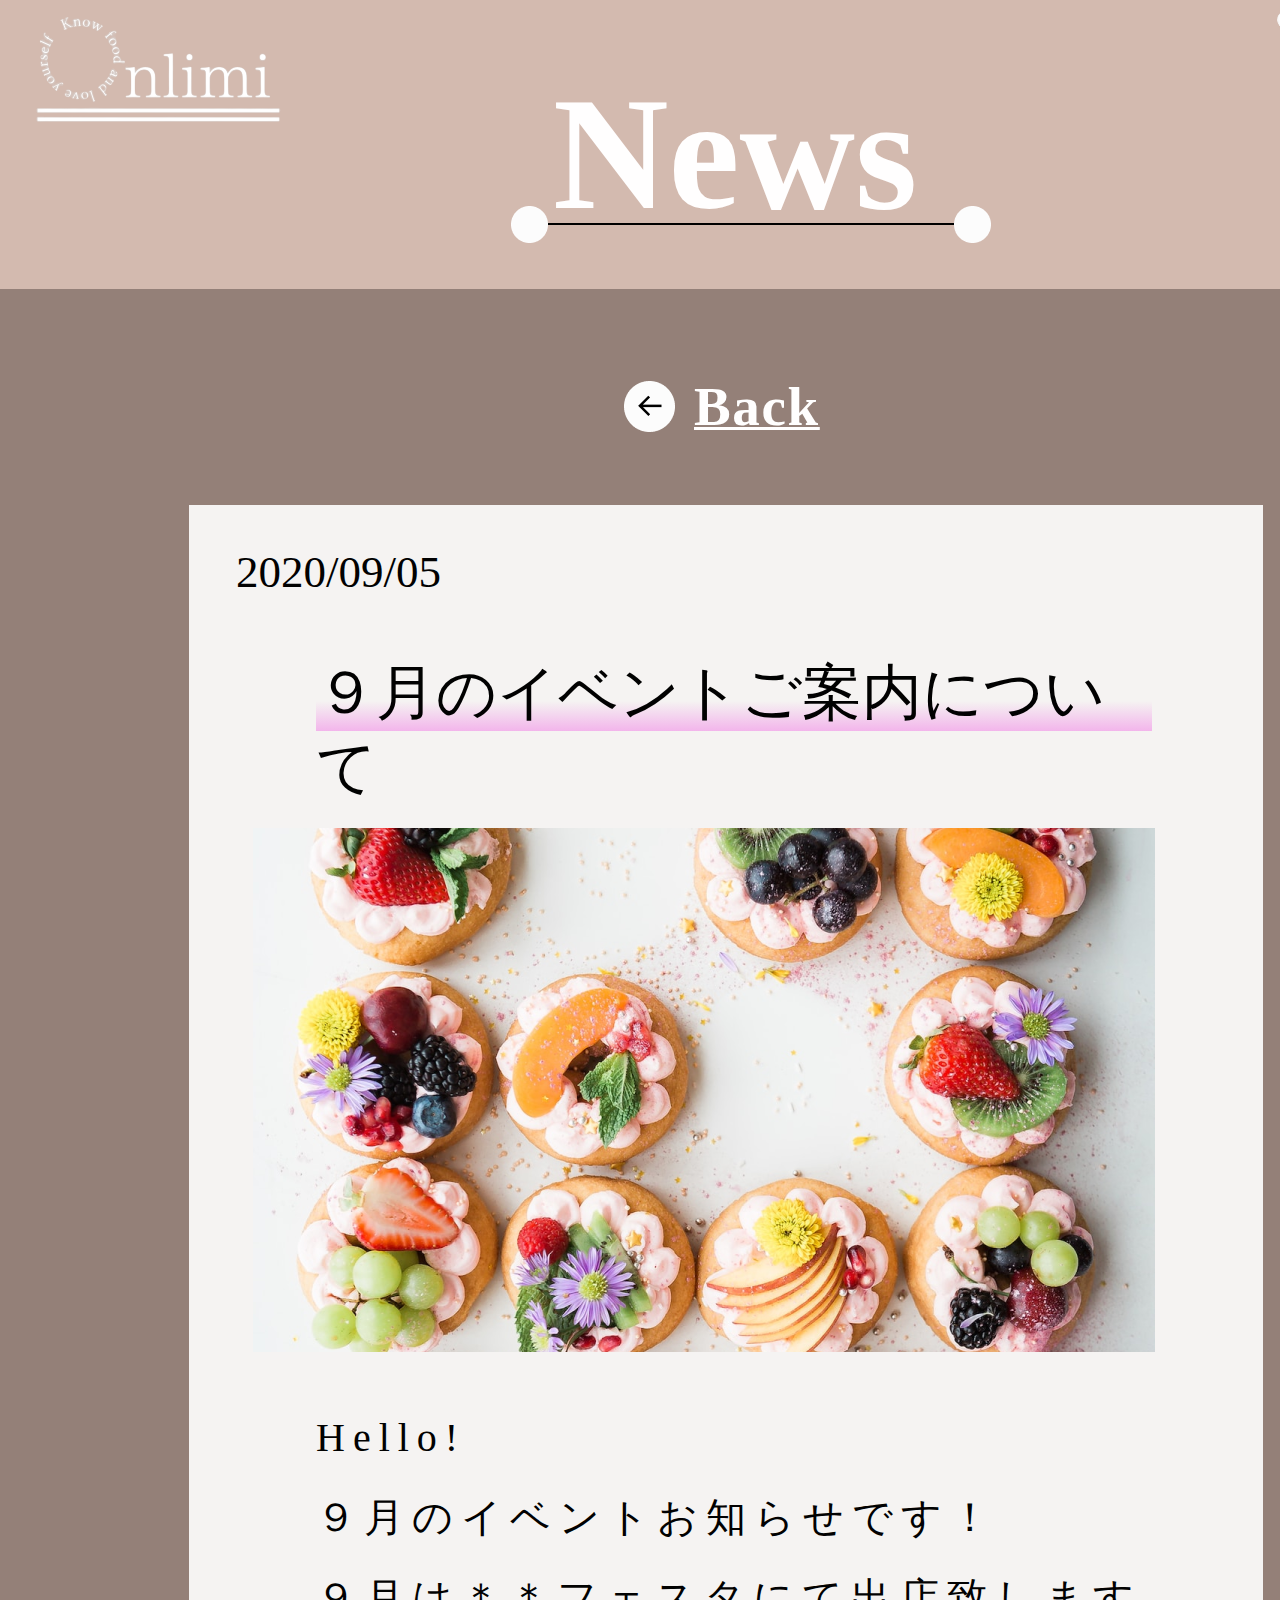
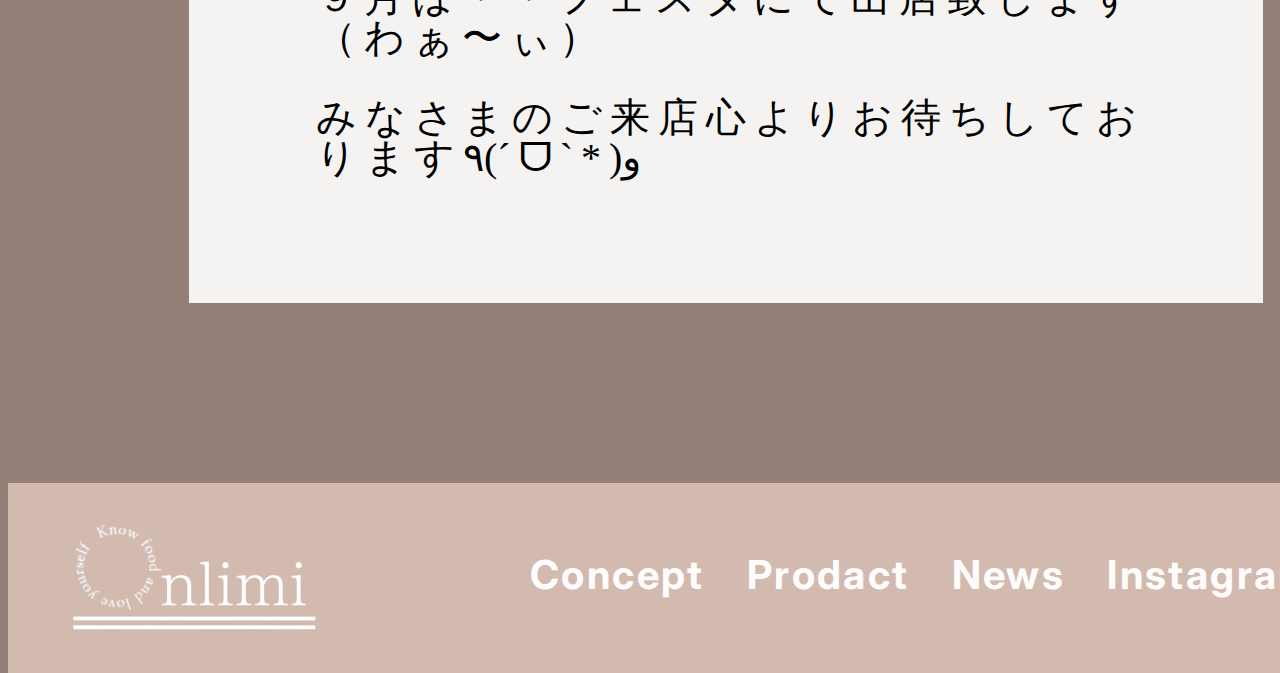
<file: news.html>
<!DOCTYPE html>
<html lang="ja">


<head>
  <meta charset="utf-8">
  <meta charset="description" content="">
  <title>
  _News_
  </title>
  <link href="./css/news.css" rel="stylesheet">
</head>

<body>
  <header>
    <div class="container">
      <img class="news_head_logo" src="./imag/ico/onlimi.png" alt="ロゴ写真">
     <img class="news_head_img" src="./imag/img/news_head_img.png">
      </div>

   
      <h1 class="ttl1">News</h1>
      <img class="news_head_img2" src="./imag/img/newa_head_img2.png">
  </header>

  <main>
    <div class="container">
      <div class="btn">
        <img class="btn_img" src="./imag/ico/news_icon2.png">
        <p><a href="./index.html">Back</a></p>
      </div> 
    </div>

      <figure class="news_1">
        <div class="box_container">2020/09/05</div>
        <div class="ttl_box_container"> 
          ９月のイベントご案内について</div>
        <img class="news_main_img" src="./imag/img/news_main_img.png">

        <div class="coment">
          <p>Hello!</p>
          <p>９月のイベントお知らせです！</p>
          <p>９月は＊＊フェスタにて出店致します<br>（わぁ〜ぃ）</p>
          <p>みなさまのご来店心よりお待ちしております٩(ˊᗜˋ*)و</p>
        </div>
      </figure> 
  
  </main>

<footer>
    <div class="container_2">
      <div class="footer_logo">
        <img src="./imag/ico/onlimi.png" alt="ロゴ写真">
    
      <nav class="nav_footer">
        <ul class="list_nav_footer">
          <li><a href ="./index.html#concept">Concept</a></li>
          <li><a href="./index.html#product">Prodact</a></li>
          <li><a href="./index.html#news">News</a></li>
          <li><a href="./index.html#instagram">Instagram</a></li>
          <a href=""></a> <img class="footer_ist" src="./imag/ico/insta_ico.png" alt="insta写真">
        </ul>
      </nav>
    </div>
  </div>
</footer>
</body>
</file>
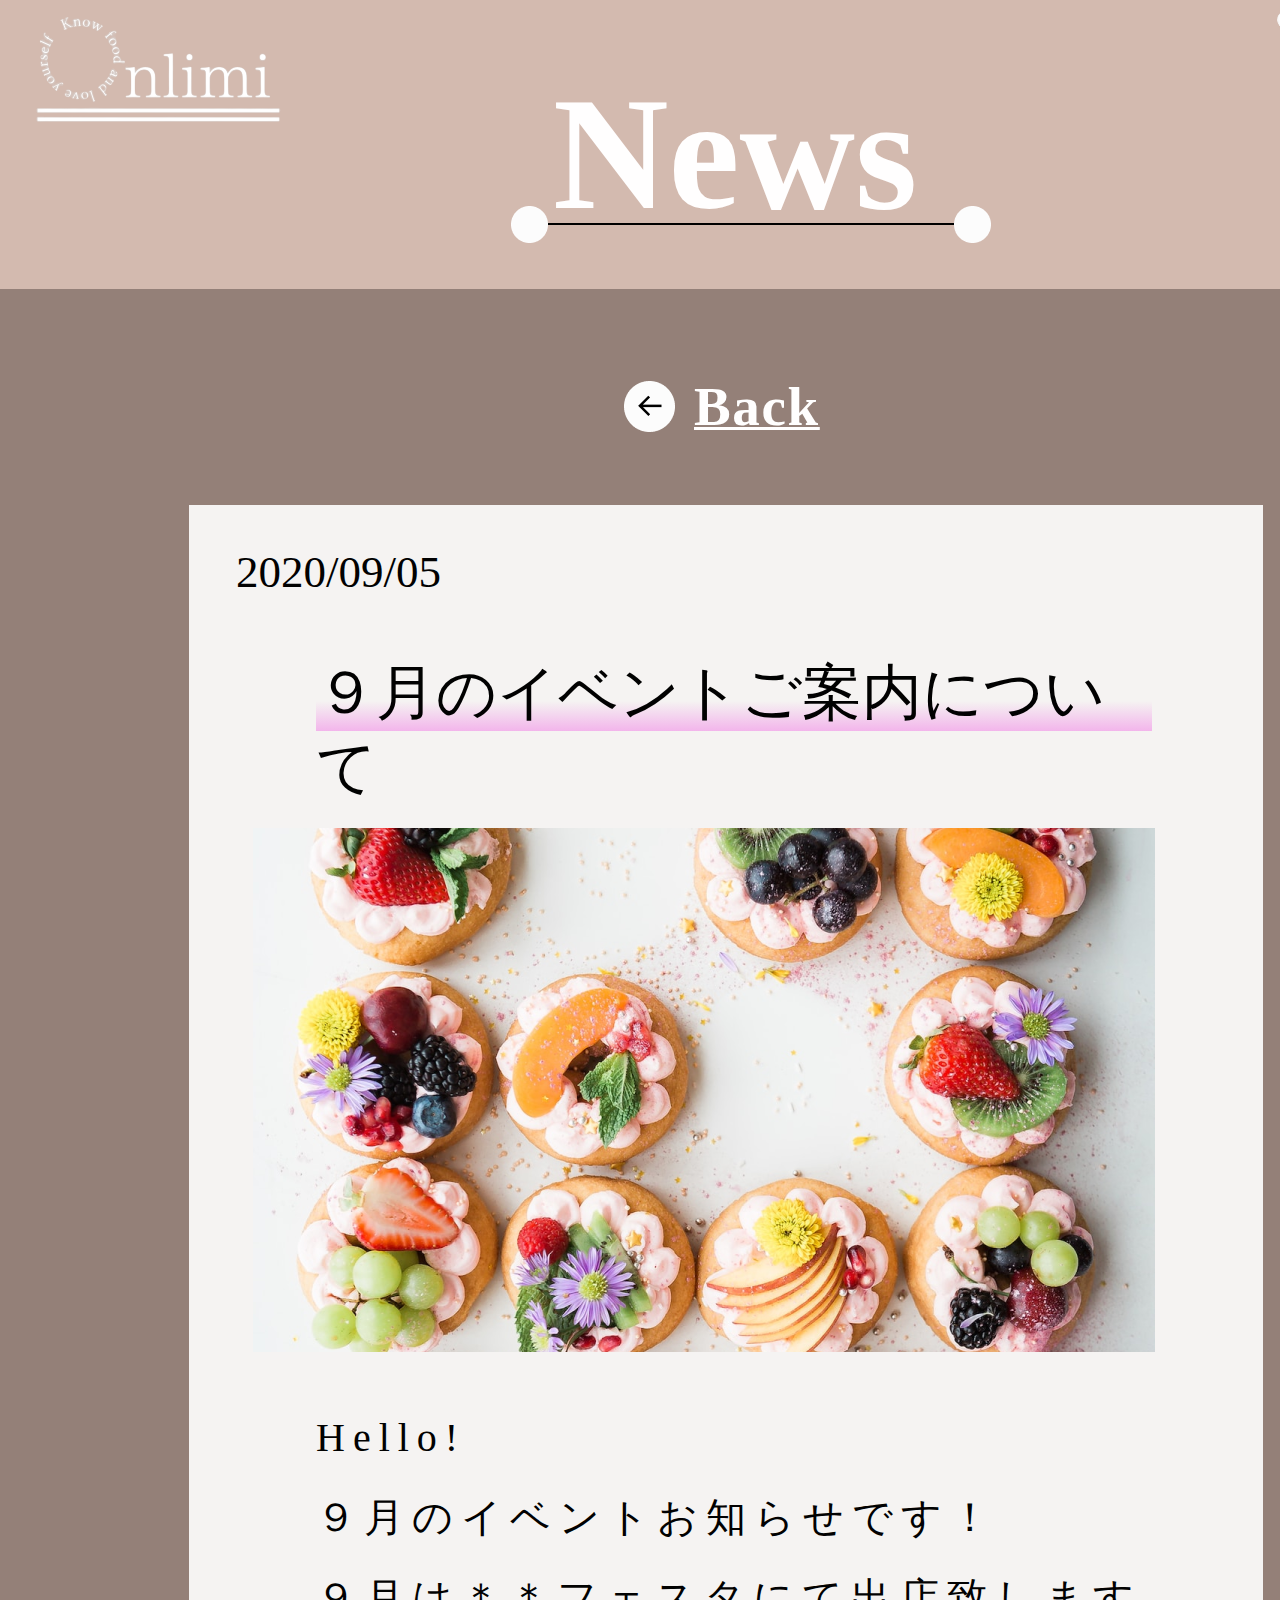
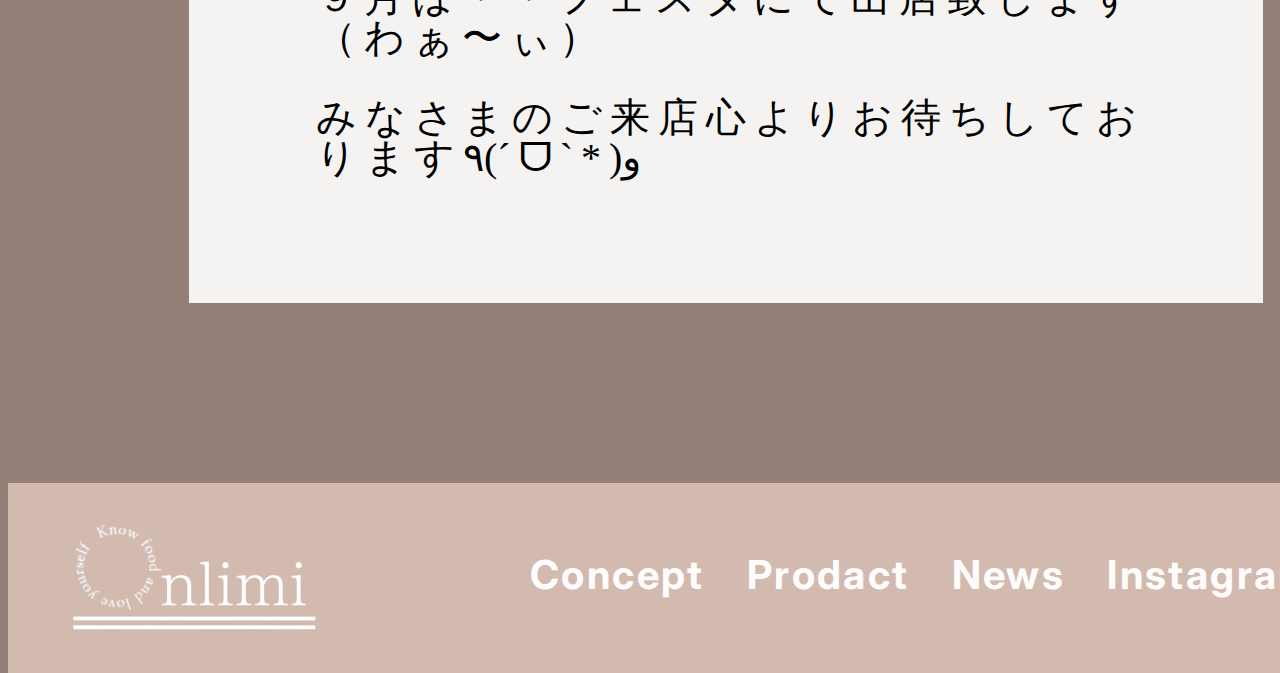
<file: portfolio/html/news.html>
<!DOCTYPE html>
<html lang="ja">


<head>
  <meta charset="utf-8">
  <meta charset="description" content="">
  <title>
  _News_
  </title>
  <link href="../css/news.css" rel="stylesheet">
</head>

<body>
  <header>
    <div class="container">
      <img class="news_head_logo" src="../imag/ico/onlimi.png" alt="ロゴ写真">
     <img class="news_head_img" src="../imag/img/news_head_img.png">
      </div>

   
      <h1 class="ttl1">News</h1>
      <img class="news_head_img2" src="../imag/img/newa_head_img2.png">
  </header>

  <main>
    <div class="container">
      <div class="btn">
        <img class="btn_img" src="../imag/ico/news_icon2.png">
        <p><a href="../html/index.html">Back</a></p>
      </div> 
    </div>

      <figure class="news_1">
        <div class="box_container">2020/09/05</div>
        <div class="ttl_box_container"> 
          ９月のイベントご案内について</div>
        <img class="news_main_img" src="../imag/img/news_main_img.png">

        <div class="coment">
          <p>Hello!</p>
          <p>９月のイベントお知らせです！</p>
          <p>９月は＊＊フェスタにて出店致します<br>（わぁ〜ぃ）</p>
          <p>みなさまのご来店心よりお待ちしております٩(ˊᗜˋ*)و</p>
        </div>
      </figure> 
  
  </main>

<footer>
    <div class="container_2">
      <div class="footer_logo">
        <img src="../imag/ico/onlimi.png" alt="ロゴ写真">
    
      <nav class="nav_footer">
        <ul class="list_nav_footer">
          <li><a href ="../html/index.html#concept">Concept</a></li>
          <li><a href="../html/index.html#product">Prodact</a></li>
          <li><a href="../html/index.html#news">News</a></li>
          <li><a href="../html/index.html#instagram">Instagram</a></li>
          <a href=""></a> <img class="footer_ist" src="../imag/ico/insta_ico.png" alt="insta写真">
        </ul>
      </nav>
    </div>
  </div>
</footer>
</body>
</file>
<file: css/news.css>
@charset "utf-8";
@import url('https://fonts.googleapis.com/css2?family=Inter:wght@200&display=swap');

body {
  background-color: #948078;
} 

.container {
  padding: 0 0px;
  margin: 0 0px;
}
 

/* ヘッダー */
header {
  width: 100%;
  height: 289px;
  position: absolute;
  top: 0;
  left: 0;
  background-color: #D3BAAF;
}

.news_head_logo{
  position: absolute;
  left: 24px;
  top: 8px;
}

.news_head_img{
  position: absolute;
  left: 1264px;
  top: -8px;
}

h1{
  position: absolute;
  width: 450px;
  height: 159px;
  left: 553px;
  top: -53px;

  font-family: 'NanumMyeongjo';
  font-style: normal;
  font-weight: 700;
  font-size: 160px;
  line-height: 200px;

  color: #FFFEFE;
}

.news_head_img2{
  position: absolute;
  width: 480px;
  height: 37px;
  left: 511px;
  top: 206px;
}

/* メイン */

main{
  width: 100%;
  height: 1788px;
  top: 381px;
  position: absolute;
}

main > .container{
 width: auto;
 height: 70px;
 display: flex;
}

.btn{
  background-position: 50%;
  background-size: contain;
  background-repeat: no-repeat;
  display: inline-block;
  width: 58px;
  height: 52px;
}

.btn_img{
  margin-left: 616px;
}


.btn p{
  margin-top: -65px;
}

.btn a{
  width: 143px;
  height: 60px;
  margin-left: 686px;
  margin-top: -65px;
  text-decoration: underline 3px;
  font-family: 'NanumMyeongjo';
  font-style: normal;
  font-weight: 700;
  font-size: 55px;
  line-height: 69px;
  letter-spacing: 0.03em;
  color: #FFFEFE;
}

.btn a:hover{
  text-decoration: underline;
  }

.news_1{
  position: absolute;
  width: 1074px;
  height: 1398px;
  left: 141px;
  top: 108px;
  background: rgba(255, 255, 255, 0.9);
}

.box_container
{
  width: 249px;
  height: 56px;
  margin-left: 47px;
  margin-top: 39px;
  font-family: 'NanumMyeongjo';
  font-style: normal;
  font-weight: 400;
  font-size: 45px;
  line-height: 56px;
  color: #010101;
}

.ttl_box_container{
  width: 836px;
  height: 75px;
  margin-left: 127px;
  margin-top: 56px;

  font-family: 'NanumMyeongjo';
  font-style: normal;
  font-weight: 400;
  font-size: 60px;
  line-height: 75px;
  background: linear-gradient(transparent 60%, #F186E6 130%);
  color: #010101;
}

.news_main_img{
  margin-left: 64px;
  margin-top: 97px;
}

.coment{
  width: 849px;
  height: 391px;
  margin-left: 127px;
  margin-top: 62px;
}

.coment > p{
  font-family: 'NanumGothic';
  font-weight: 400;
  font-size: 40px;
  line-height: 40px;

  letter-spacing: 0.2em;
  color: #010101;
}

/*フッター*/

footer{
  height: 195px;
  top: 2067px;
  position: absolute;
  width: 100%;
}

.container_2{
  width: 100%;
  height: 190px;
  background-color: #D3BAAF
}

.footer_logo{
  max-width: 100%;
  height: 190px;
}

.footer_logo > img{
  position: absolute;
  margin: 33px 20px 54px 52px;
}

.nav_footer{
  max-width: 100%;
  height: 190px;
}

.list_nav_footer{
  display: flex;
  align-items: center;
  margin-left: 461px;
}

.list_nav_footer > li{
  margin: 68px 21px;
  font-size: 40px;
  list-style: none;
  letter-spacing: 0.03em;
}

.list_nav_footer a{
  color: #FEFCFC;
  font-family: 'Inter';
  font-style: normal;
  font-weight: 700;
  font-size: 40px;
  line-height: 48px;
  text-decoration: none;
  letter-spacing: 0.15rem;
}

.list_nav_footer a:hover{
  text-decoration: underline;
  }

.footer_ist{
  margin-top: 7px;
  margin-left: 15px;
}
</file>
<file: portfolio/css/news.css>
@charset "utf-8";
@import url('https://fonts.googleapis.com/css2?family=Inter:wght@200&display=swap');

body {
  background-color: #948078;
} 

.container {
  padding: 0 0px;
  margin: 0 0px;
}
 

/* ヘッダー */
header {
  width: 100%;
  height: 289px;
  position: absolute;
  top: 0;
  left: 0;
  background-color: #D3BAAF;
}

.news_head_logo{
  position: absolute;
  left: 24px;
  top: 8px;
}

.news_head_img{
  position: absolute;
  left: 1264px;
  top: -8px;
}

h1{
  position: absolute;
  width: 450px;
  height: 159px;
  left: 553px;
  top: -53px;

  font-family: 'NanumMyeongjo';
  font-style: normal;
  font-weight: 700;
  font-size: 160px;
  line-height: 200px;

  color: #FFFEFE;
}

.news_head_img2{
  position: absolute;
  width: 480px;
  height: 37px;
  left: 511px;
  top: 206px;
}

/* メイン */

main{
  width: 100%;
  height: 1788px;
  top: 381px;
  position: absolute;
}

main > .container{
 width: auto;
 height: 70px;
 display: flex;
}

.btn{
  background-position: 50%;
  background-size: contain;
  background-repeat: no-repeat;
  display: inline-block;
  width: 58px;
  height: 52px;
}

.btn_img{
  margin-left: 616px;
}


.btn p{
  margin-top: -65px;
}

.btn a{
  width: 143px;
  height: 60px;
  margin-left: 686px;
  margin-top: -65px;
  text-decoration: underline 3px;
  font-family: 'NanumMyeongjo';
  font-style: normal;
  font-weight: 700;
  font-size: 55px;
  line-height: 69px;
  letter-spacing: 0.03em;
  color: #FFFEFE;
}

.btn a:hover{
  text-decoration: underline;
  }

.news_1{
  position: absolute;
  width: 1074px;
  height: 1398px;
  left: 141px;
  top: 108px;
  background: rgba(255, 255, 255, 0.9);
}

.box_container
{
  width: 249px;
  height: 56px;
  margin-left: 47px;
  margin-top: 39px;
  font-family: 'NanumMyeongjo';
  font-style: normal;
  font-weight: 400;
  font-size: 45px;
  line-height: 56px;
  color: #010101;
}

.ttl_box_container{
  width: 836px;
  height: 75px;
  margin-left: 127px;
  margin-top: 56px;

  font-family: 'NanumMyeongjo';
  font-style: normal;
  font-weight: 400;
  font-size: 60px;
  line-height: 75px;
  background: linear-gradient(transparent 60%, #F186E6 130%);
  color: #010101;
}

.news_main_img{
  margin-left: 64px;
  margin-top: 97px;
}

.coment{
  width: 849px;
  height: 391px;
  margin-left: 127px;
  margin-top: 62px;
}

.coment > p{
  font-family: 'NanumGothic';
  font-weight: 400;
  font-size: 40px;
  line-height: 40px;

  letter-spacing: 0.2em;
  color: #010101;
}

/*フッター*/

footer{
  height: 195px;
  top: 2067px;
  position: absolute;
  width: 100%;
}

.container_2{
  width: 100%;
  height: 190px;
  background-color: #D3BAAF
}

.footer_logo{
  max-width: 100%;
  height: 190px;
}

.footer_logo > img{
  position: absolute;
  margin: 33px 20px 54px 52px;
}

.nav_footer{
  max-width: 100%;
  height: 190px;
}

.list_nav_footer{
  display: flex;
  align-items: center;
  margin-left: 461px;
}

.list_nav_footer > li{
  margin: 68px 21px;
  font-size: 40px;
  list-style: none;
  letter-spacing: 0.03em;
}

.list_nav_footer a{
  color: #FEFCFC;
  font-family: 'Inter';
  font-style: normal;
  font-weight: 700;
  font-size: 40px;
  line-height: 48px;
  text-decoration: none;
  letter-spacing: 0.15rem;
}

.list_nav_footer a:hover{
  text-decoration: underline;
  }

.footer_ist{
  margin-top: 7px;
  margin-left: 15px;
}
</file>
